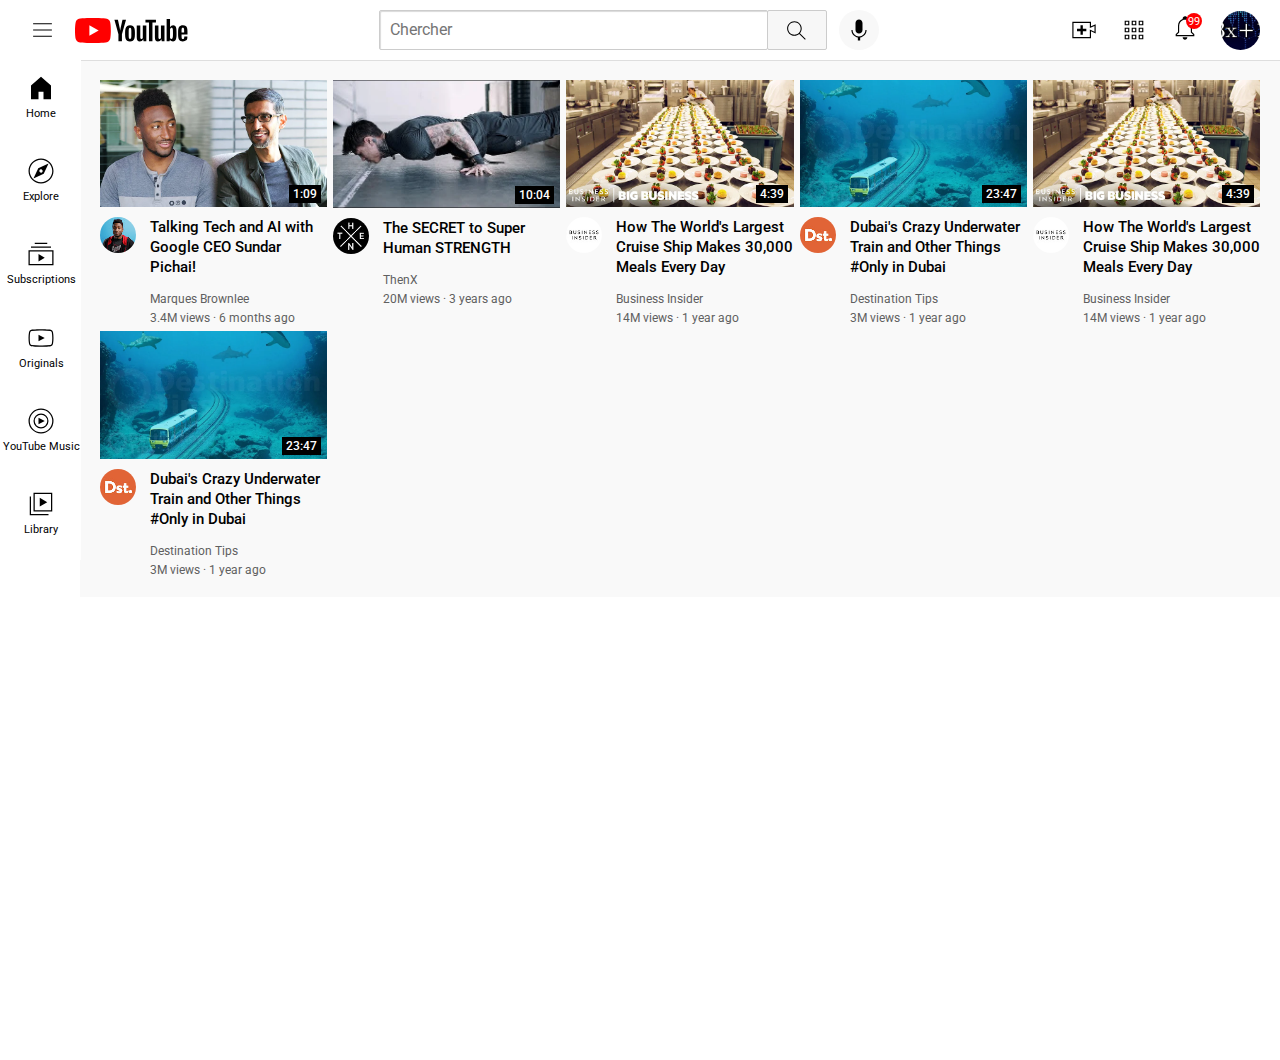
<file: index.html>
<!DOCTYPE html>
<html>
    <head>
        <link rel="preconnect" href="https://fonts.googleapis.com">
        <link rel="preconnect" href="https://fonts.gstatic.com" crossorigin>
        <link href="https://fonts.googleapis.com/css2?family=Roboto:ital,wght@0,100;0,300;0,400;0,500;0,700;0,900;1,100;1,300;1,400;1,500;1,700;1,900&display=swap" rel="stylesheet">        
        <title>Quytube</title>
        <link rel="stylesheet" href="style/general.css">
        <link rel="stylesheet" href="style/header.css">
        <link rel="stylesheet" href="style/video.css">
        <link rel="stylesheet" href="style/sidebar.css">
    </head>
    <body>
        <header class="header">
            <div class="left-header">
                <img class="hamburger-icon" src="img/icon/header/hamburger-menu.svg">
                <img class="youtube-logo" src="img/icon/header/youtube-logo.svg">
            </div>
            <div class="middle-header">
                <input class="searchbar" type="text", placeholder="Chercher">
                <button class="search-icon">
                    <img class="search-img" src="img/icon/header/search.svg"> 
                    <div class="tip">Search</div>
                </button>
                <button class="voice-icon">
                    <img class="voice-img" src="img/icon/header/voice-search-icon.svg"> 
                </button>
            </div>
            <div class="right-header">
                <img class="upload-img" src="img/icon/header/upload.svg">
                <img class="apps-img" src="img/icon/header/youtube-apps.svg">
                
                <div class="noti-contain">
                    <img class="noti-img" src="img/icon/header/notifications.svg">
                    <div class="noti-num">99</div>
                </div>
                <img class="acc-img" src="img/icon/header/thumbnail-4.webp">       
            </div>
        </header>
        <nav class="sidebar">
            <div class="side-button">
                <img src="img/icon/sidebar/home.svg">
                <p>Home</p>
            </div>
            <div class="side-button">
                <img src="img/icon/sidebar/explore.svg">
                <p>Explore</p>
            </div>
            <div class="side-button">
                <img src="img/icon/sidebar/subscriptions.svg">
                <p>Subscriptions</p>
            </div>
            <div class="side-button">
                <img src="img/icon/sidebar/originals.svg">
                <p>Originals</p>
            </div>
            <div class="side-button">
                <img src="img/icon/sidebar/youtube-music.svg">
                <p>YouTube Music</p>
            </div>
            <div class="side-button">
                <img src="img/icon/sidebar/library.svg">
                <p>Library</p>
            </div>
        </nav>
        <!-- what if this is a comment -->
        <main>
            <section class="main-content">
                <div class="un-video">
                    <div class="thumbnail-contain">
                        <img class="thumbnail" src="img/thumbnail/thumbnail-1.webp">
                        <div class="video-length">
                            1:09
                        </div>
                    </div>
                    <div class="ava-info">
                        <img class="avatar" src="img/channel/channel-1.jpeg">
                        <div class="video-info">
                            <p class="video-title">Talking Tech and AI with Google CEO Sundar Pichai!</p>
                            <p class="channel">Marques Brownlee</p>
                            <p class="view">3.4M views &#183; 6 months ago</p>            
                        </div>
                    </div>   
                </div>
                <div class="un-video">
                    <div class="thumbnail-contain">
                        <img class="thumbnail" src="img/thumbnail/thumbnail-9.webp">
                        <div class="video-length">
                            10:04
                        </div>
                    </div>
                    <div class="ava-info">
                        <img class="avatar" src="img/channel/channel-9.jpeg">
                        <div class="video-info">
                            <p class="video-title">The SECRET to Super Human STRENGTH</p>
                            <p class="channel">ThenX</p>
                            <p class="view">20M views &#183; 3 years ago</p>            
                        </div>
                    </div> 
                </div>
                <div class="un-video">
                    <div class="thumbnail-contain">
                        <img class="thumbnail" src="img/thumbnail/thumbnail-10.webp">
                        <div class="video-length">
                            4:39
                        </div>
                    </div>
                    <div class="ava-info">
                        <img class="avatar" src="img/channel/channel-10.jpeg">
                        <div class="video-info">
                            <p class="video-title">How The World's Largest Cruise Ship Makes 30,000 Meals Every Day</p>
                            <p class="channel">Business Insider</p>
                            <p class="view">14M views &#183; 1 year ago</p>            
                        </div>
                    </div> 
                </div>
                
                <div class="un-video">
                    <div class="thumbnail-contain">
                        <img class="thumbnail" src="img/thumbnail/thumbnail-11.webp">
                        <div class="video-length">
                            23:47
                        </div>
                    </div>
                    <div class="ava-info">
                        <img class="avatar" src="img/channel/channel-11.jpeg">
                        <div class="video-info">
                            <p class="video-title">Dubai's Crazy Underwater Train and Other Things #Only in Dubai</p>
                            <p class="channel">Destination Tips</p>
                            <p class="view">3M views &#183; 1 year ago</p>            
                        </div>
                    </div> 
                </div>
                <div class="un-video">
                    <div class="thumbnail-contain">
                        <img class="thumbnail" src="img/thumbnail/thumbnail-10.webp">
                        <div class="video-length">
                            4:39
                        </div>
                    </div>
                    <div class="ava-info">
                        <img class="avatar" src="img/channel/channel-10.jpeg">
                        <div class="video-info">
                            <p class="video-title">How The World's Largest Cruise Ship Makes 30,000 Meals Every Day</p>
                            <p class="channel">Business Insider</p>
                            <p class="view">14M views &#183; 1 year ago</p>            
                        </div>
                    </div> 
                </div>
                
                <div class="un-video">
                    <div class="thumbnail-contain">
                        <img class="thumbnail" src="img/thumbnail/thumbnail-11.webp">
                        <div class="video-length">
                            23:47
                        </div>
                    </div>
                    <div class="ava-info">
                        <img class="avatar" src="img/channel/channel-11.jpeg">
                        <div class="video-info">
                            <p class="video-title">Dubai's Crazy Underwater Train and Other Things #Only in Dubai</p>
                            <p class="channel">Destination Tips</p>
                            <p class="view">3M views &#183; 1 year ago</p>            
                        </div>
                    </div> 
                </div>
            </section>
        </main>
    </body>
</html>
</file>
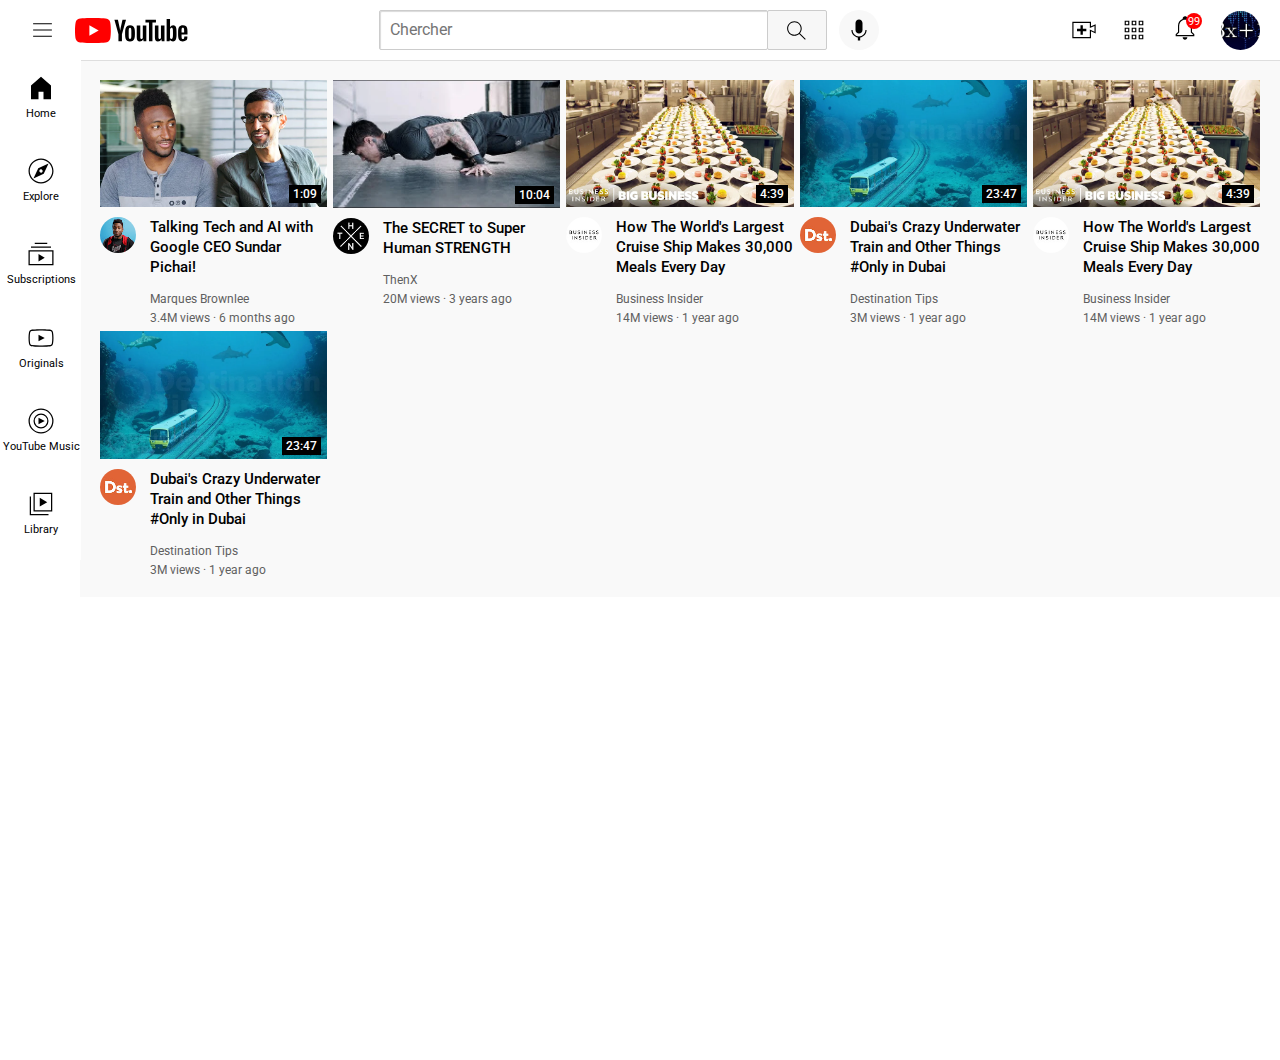
<file: youtube.html>
<!DOCTYPE html>
<html>
    <head>
        <link rel="preconnect" href="https://fonts.googleapis.com">
        <link rel="preconnect" href="https://fonts.gstatic.com" crossorigin>
        <link href="https://fonts.googleapis.com/css2?family=Roboto:ital,wght@0,100;0,300;0,400;0,500;0,700;0,900;1,100;1,300;1,400;1,500;1,700;1,900&display=swap" rel="stylesheet">        
        <title>Quytube</title>
        <link rel="stylesheet" href="style/general.css">
        <link rel="stylesheet" href="style/header.css">
        <link rel="stylesheet" href="style/video.css">
        <link rel="stylesheet" href="style/sidebar.css">
    </head>
    <body>
        <header class="header">
            <div class="left-header">
                <img class="hamburger-icon" src="img/icon/header/hamburger-menu.svg">
                <img class="youtube-logo" src="img/icon/header/youtube-logo.svg">
            </div>
            <div class="middle-header">
                <input class="searchbar" type="text", placeholder="Chercher">
                <button class="search-icon">
                    <img class="search-img" src="img/icon/header/search.svg"> 
                    <div class="tip">Search</div>
                </button>
                <button class="voice-icon">
                    <img class="voice-img" src="img/icon/header/voice-search-icon.svg"> 
                </button>
            </div>
            <div class="right-header">
                <img class="upload-img" src="img/icon/header/upload.svg">
                <img class="apps-img" src="img/icon/header/youtube-apps.svg">
                
                <div class="noti-contain">
                    <img class="noti-img" src="img/icon/header/notifications.svg">
                    <div class="noti-num">99</div>
                </div>
                <img class="acc-img" src="img/icon/header/thumbnail-4.webp">       
            </div>
        </header>
        <nav class="sidebar">
            <div class="side-button">
                <img src="img/icon/sidebar/home.svg">
                <p>Home</p>
            </div>
            <div class="side-button">
                <img src="img/icon/sidebar/explore.svg">
                <p>Explore</p>
            </div>
            <div class="side-button">
                <img src="img/icon/sidebar/subscriptions.svg">
                <p>Subscriptions</p>
            </div>
            <div class="side-button">
                <img src="img/icon/sidebar/originals.svg">
                <p>Originals</p>
            </div>
            <div class="side-button">
                <img src="img/icon/sidebar/youtube-music.svg">
                <p>YouTube Music</p>
            </div>
            <div class="side-button">
                <img src="img/icon/sidebar/library.svg">
                <p>Library</p>
            </div>
        </nav>
        <!-- what if this is a comment -->
        <main>
            <section class="main-content">
                <div class="un-video">
                    <div class="thumbnail-contain">
                        <img class="thumbnail" src="img/thumbnail/thumbnail-1.webp">
                        <div class="video-length">
                            1:09
                        </div>
                    </div>
                    <div class="ava-info">
                        <img class="avatar" src="img/channel/channel-1.jpeg">
                        <div class="video-info">
                            <p class="video-title">Talking Tech and AI with Google CEO Sundar Pichai!</p>
                            <p class="channel">Marques Brownlee</p>
                            <p class="view">3.4M views &#183; 6 months ago</p>            
                        </div>
                    </div>   
                </div>
                <div class="un-video">
                    <div class="thumbnail-contain">
                        <img class="thumbnail" src="img/thumbnail/thumbnail-9.webp">
                        <div class="video-length">
                            10:04
                        </div>
                    </div>
                    <div class="ava-info">
                        <img class="avatar" src="img/channel/channel-9.jpeg">
                        <div class="video-info">
                            <p class="video-title">The SECRET to Super Human STRENGTH</p>
                            <p class="channel">ThenX</p>
                            <p class="view">20M views &#183; 3 years ago</p>            
                        </div>
                    </div> 
                </div>
                <div class="un-video">
                    <div class="thumbnail-contain">
                        <img class="thumbnail" src="img/thumbnail/thumbnail-10.webp">
                        <div class="video-length">
                            4:39
                        </div>
                    </div>
                    <div class="ava-info">
                        <img class="avatar" src="img/channel/channel-10.jpeg">
                        <div class="video-info">
                            <p class="video-title">How The World's Largest Cruise Ship Makes 30,000 Meals Every Day</p>
                            <p class="channel">Business Insider</p>
                            <p class="view">14M views &#183; 1 year ago</p>            
                        </div>
                    </div> 
                </div>
                
                <div class="un-video">
                    <div class="thumbnail-contain">
                        <img class="thumbnail" src="img/thumbnail/thumbnail-11.webp">
                        <div class="video-length">
                            23:47
                        </div>
                    </div>
                    <div class="ava-info">
                        <img class="avatar" src="img/channel/channel-11.jpeg">
                        <div class="video-info">
                            <p class="video-title">Dubai's Crazy Underwater Train and Other Things #Only in Dubai</p>
                            <p class="channel">Destination Tips</p>
                            <p class="view">3M views &#183; 1 year ago</p>            
                        </div>
                    </div> 
                </div>
                <div class="un-video">
                    <div class="thumbnail-contain">
                        <img class="thumbnail" src="img/thumbnail/thumbnail-10.webp">
                        <div class="video-length">
                            4:39
                        </div>
                    </div>
                    <div class="ava-info">
                        <img class="avatar" src="img/channel/channel-10.jpeg">
                        <div class="video-info">
                            <p class="video-title">How The World's Largest Cruise Ship Makes 30,000 Meals Every Day</p>
                            <p class="channel">Business Insider</p>
                            <p class="view">14M views &#183; 1 year ago</p>            
                        </div>
                    </div> 
                </div>
                
                <div class="un-video">
                    <div class="thumbnail-contain">
                        <img class="thumbnail" src="img/thumbnail/thumbnail-11.webp">
                        <div class="video-length">
                            23:47
                        </div>
                    </div>
                    <div class="ava-info">
                        <img class="avatar" src="img/channel/channel-11.jpeg">
                        <div class="video-info">
                            <p class="video-title">Dubai's Crazy Underwater Train and Other Things #Only in Dubai</p>
                            <p class="channel">Destination Tips</p>
                            <p class="view">3M views &#183; 1 year ago</p>            
                        </div>
                    </div> 
                </div>
            </section>
        </main>
    </body>
</html>
</file>
<file: style/general.css>
p {
    font-family: Roboto, Arial;
}
div {
    border-color: black;
    border-style: none;
}
img {
    border-style: none;
}
body {
    margin: 0;
    padding-top: 60px;
    height: 1000px;
    padding-left: 80px;
}
</file>
<file: style/header.css>
.header {
    height: 60px;
    display: flex;
    flex-direction: row;
    justify-content: space-between;
    position: fixed;
    top: 0;
    left: 0;
    right: 0;
    background-color: white;
    border-bottom-width: 1px;
    border-bottom-color: #dedede;
    border-bottom-style: solid;
    z-index: 2;
}

.left-header {
    display: flex;

    /* background-color: yellow; */
    align-items: center;
    padding-left: 10px;
}
.hamburger-icon {
    height: 25px;
    margin-left: 20px;
    margin-right: 20px;
}
.youtube-logo {
    height: 25px;
}
.middle-header {
    display: flex;
    flex-direction: row;
    align-items: center;
    /* background-color: lightpink; */
    flex: 1;
    margin-left: 30px;
    margin-right: 30px;
    max-width: 500px;
}
.searchbar {
    flex: 1;
    height: 36px;
    padding-left: 10px;
    font-size: 16px;
    border-width: 1px;
    border-style: solid;
    border-color: #cccccc;
    border-radius: 2px;
    box-shadow: inset 1px 1px 1px rgba(0, 0, 0, 0.15);
    width: 30px;
    
}
.searchbar::placeholder {
    font-family: Roboto, Arial;
    font-size: 16px;
    
}
.search-icon {
    height: 40px;
    width: 60px;
    display: flex;
    justify-content: center;
    align-items: center;
    border: 1px solid #cccccc;
    margin-left: -1px;
    margin-right: 12px;
    border-radius: 2px;
    background-color: #f7f7f7;
    position: relative;
}
.search-icon .tip {
    position: absolute;
    background-color: grey;
    color:white;
    padding: 6px;
    font-size: 15px;
    font-family: Roboto, Arial;
    border-radius: 2px;
    bottom: -25px;
    left: 10px;
    opacity: 0;
    transition: opacity 0.2s;
    pointer-events: none;
}
.search-icon:hover .tip {
    opacity: 0.9;
}
.search-img {
    height: 25px;
}
.voice-icon {
    height: 40px;
    width: 40px;
    display: flex;
    justify-content: center;
    align-items: center;
    border-radius: 40px;
    border-style: none;
    background-color: #f8f8f8;
}
.voice-img{
    height: 28px;
}
.right-header {
    /* background-color: aqua; */
    width: 190px;
    display: flex;
    justify-content: space-between;
    align-items: center;
    padding-right: 20px;
    flex-shrink: 0;
}

.upload-img, 
.apps-img,
.noti-img {
    height: 28px;
}
.noti-contain {
    position: relative;
}
.noti-num {
    position: absolute;
    top: -1px;
    right: -3px;
    background-color: red;
    color: white;
    font-size: 11px;
    font-family: Roboto, Arial;
    padding-left: 2px;
    padding-right: 2px;
    padding-bottom: 1px;
    padding-top: 2px;
    border-radius: 20px;
}
.acc-img {
    height: 39px;
    width: 39px;
    border-radius: 30px;
    object-fit: cover; 
}
</file>
<file: style/video.css>
.main-content {
    display: grid;
    grid-template-columns: 1fr 1fr 1fr;
    column-gap: 6px;
    row-gap: 6px;
    padding-left: 20px;
    padding-right: 20px;
    padding-bottom: 20px;
    padding-top: 20px;
    background-color: #f9f9f9;
}
@media (max-width: 600px) {
    .main-content{
        grid-template-columns: 1fr;
    }
}
@media (min-width: 601px) and (max-width: 800px){
    .main-content{
        grid-template-columns: 1fr 1fr;
    }
}
@media (min-width: 801px) and (max-width: 1000px){
    .main-content{
        grid-template-columns: 1fr 1fr 1fr;
    }
}
@media (min-width: 1001px) and (max-width: 1200px){
    .main-content{
        grid-template-columns: 1fr 1fr 1fr 1fr;
    }
}
@media (min-width: 1201px) and (max-width: 1500px){
    .main-content{
        grid-template-columns: 1fr 1fr 1fr 1fr 1fr;
    }
}
@media (min-width: 1501px){
    .main-content{
        grid-template-columns: 1fr 1fr 1fr 1fr 1fr 1fr;
    }
}
.thumbnail-contain {
    margin-bottom: 6px;
    position: relative;
}
.video-length {
    position: absolute;
    z-index: 1;
    right: 6px;
    bottom: 8px;
    background-color: black;
    color: white;
    font-family: Roboto, Arial;
    font-size: 12px;
    font-weight: 500;
    padding-left: 4px;
    padding-right: 4px;
    padding-top: 2px;
    padding-bottom: 2px;
}
.thumbnail {
    width: 100%;
}
.ava-info {
    display: grid;
    grid-template-columns: 50px 1fr;
    /* background-color: greenyellow; */
}
.avatar {
    width: 36px;
    border-radius: 36px;
}

.video-title {
    display: block;
    margin-top: 0;
    font-size: 15px;
    font-weight: 500;
    line-height: 20px;
}
.channel,
.view {
    display: block;
    font-size: 12px;
    color: #606060;
    margin-top: 5px;
    margin-bottom: 0px;
    
}
</file>
<file: style/sidebar.css>
.sidebar {
    position: fixed;
    left:0;
    top: 60px;
    background-color: white;
    width: 80px;
    height: 500px;
    display: flex;
    flex-direction: column;
    justify-content: space-around;
    align-items: center;
    padding-left: 1px;
    z-index: 3;
    flex-shrink: 0;
}
.side-button {
    /* background-color: rgb(235, 235, 159); */
    height: 92px;
    width: 80px;
    display: flex;
    flex-direction: column;
    justify-content: center;
    align-items: center;
}
.side-button p {
    white-space: nowrap;
}
.side-button:hover {
    background-color: rgb(235, 235, 159);
    cursor: pointer;
}
.side-button img {
    height: 30px;
}
.side-button p {
    font-family: Roboto, Arial;
    font-size: 11px;
    margin-top: 4px;
}
</file>
